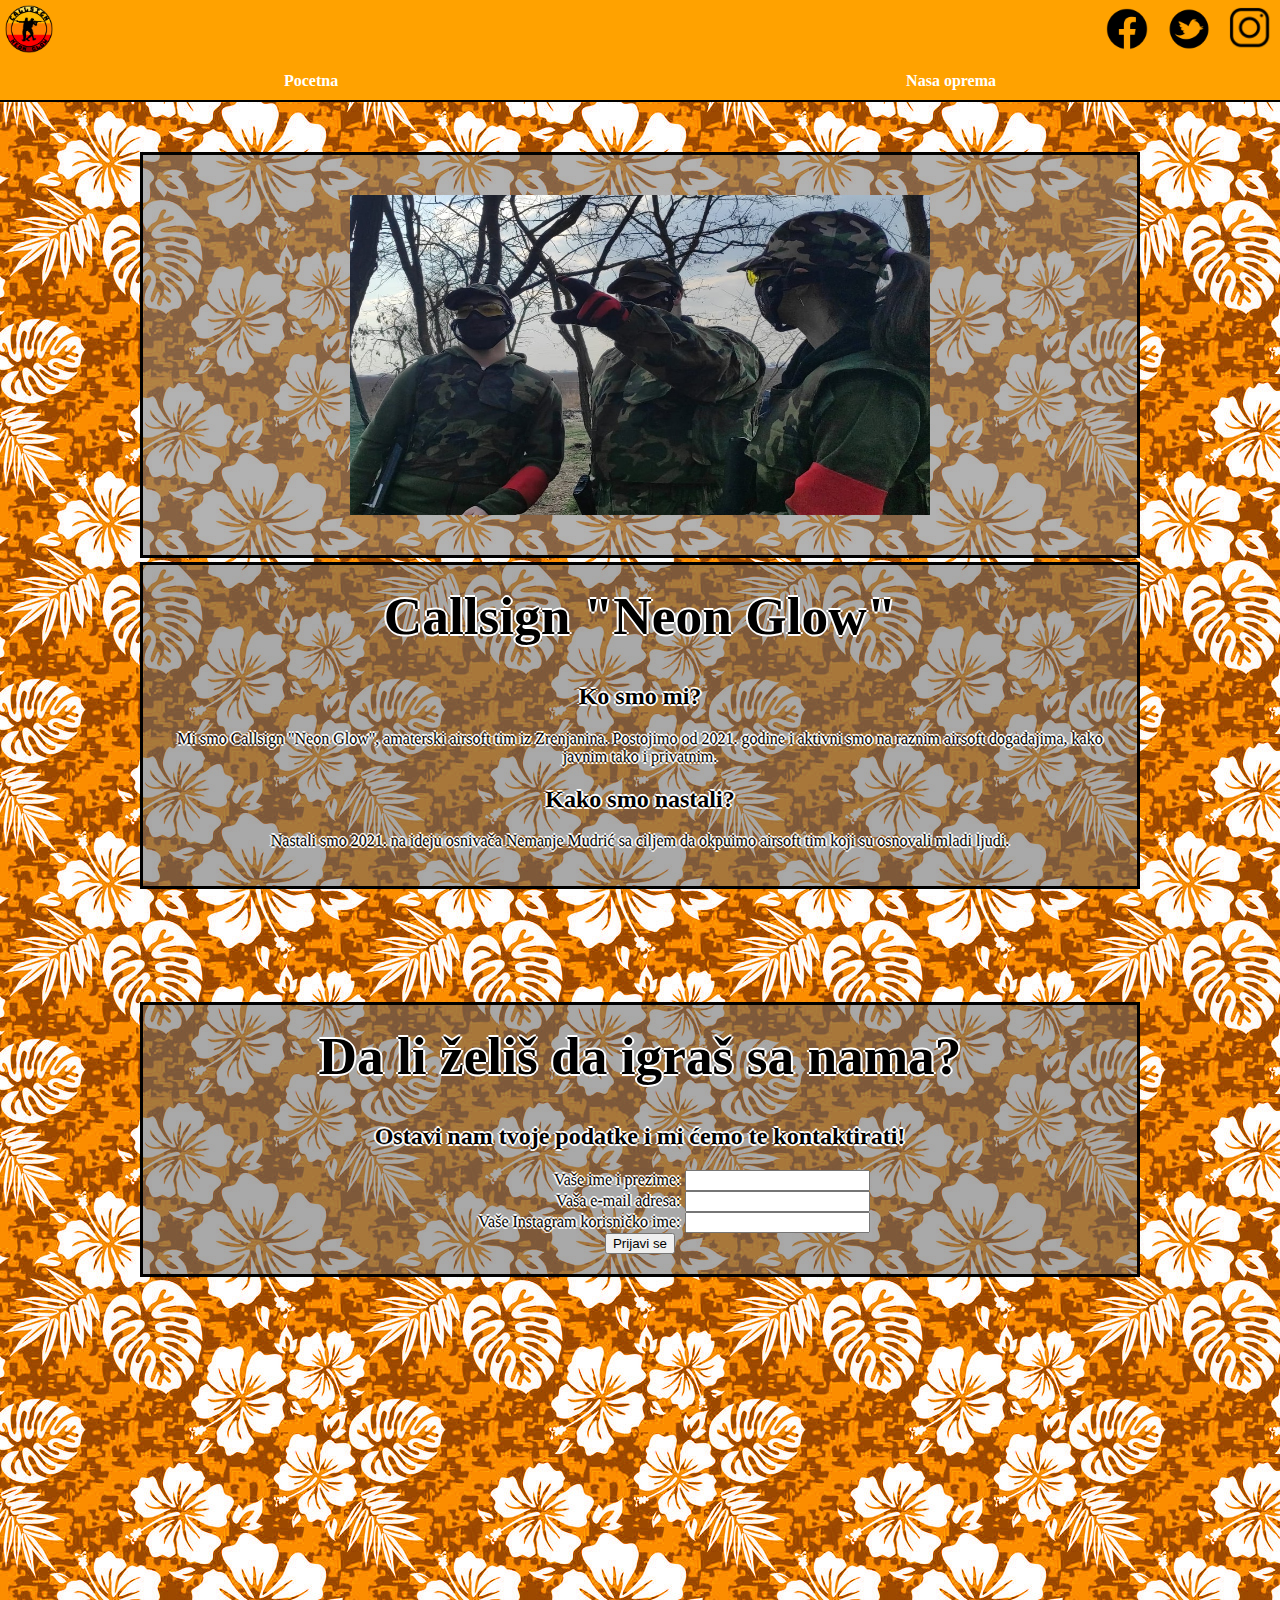
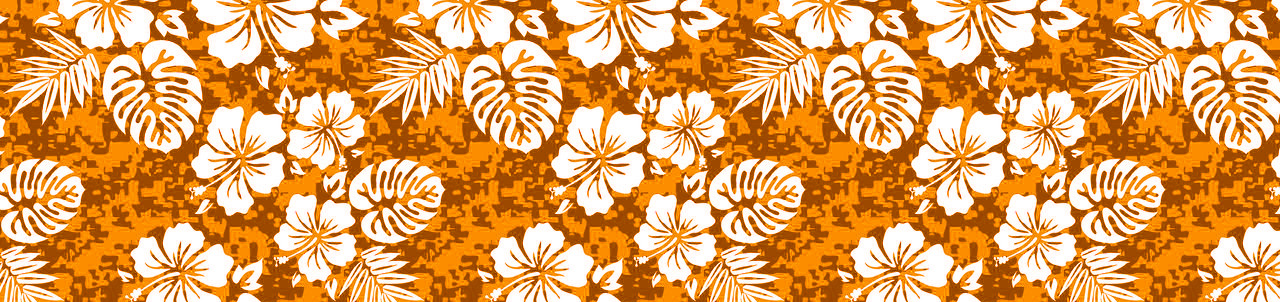
<file: Callsign Neon Glow/index.html>
<!DOCTYPE html>
<html lang="en">
  <head>
      <meta charset="UTF-8">
      <meta http-equiv="X-UA-Compatible" content="IE=edge">
      <meta name="viewport" content="width=device-width, initial-scale=1.0">
      <title>Callsign Neon Glow</title>
      <link rel="stylesheet" href="styles-index.css">
  </head>
  <body>

    <div class="header">


        <div id="logo-i-social">
          <div id="logo-holder">
            <img alt="loading page..." src="images/logos/CNG-logo-reds.png">
          </div>
          <div id="social-holder">
            <a href="https://m.facebook.com/callsign.neon.glow/">
              <img alt="Facebook" src="images/logos/FB-logo.png">
            </a>
            <a href="https://twitter.com/neonglowairsoft">
              <img alt="Twitter" src="images/logos/TW-logo.png">
            </a>
            <a href="https://www.instagram.com/callsign.neon.glow/">
              <img alt="Instagram" src="images/logos/IG-logo.png">
            </a>
          </div>
    </div>
      <nav id="main-menu">
        <a  class="active" href="index.html">Pocetna</a>
        <a class="active" href="oprema.html">Nasa oprema</a>
      </nav>
    </div>

    <div class="page" id="pocetna">
      <div class="column">
          <img src="images/dark-box-pocetna/db1.jpg" id="promeniti">
          <div class="column-data">
            <h1 class="column-title">
              Callsign "Neon Glow"
            </h1>
            <h2 class="column-question" id="h2-1">
              Ko smo mi?
            </h2>
            <p class="column-par" id="par-1">
              Mi smo Callsign "Neon Glow", amaterski airsoft tim iz Zrenjanina. Postojimo od 2021. godine i aktivni smo na raznim airsoft događajima, kako javnim tako i privatnim.<br>
            </p>
            <h2 class="column-question" id="h2-2">
              Kako smo nastali?
            </h2>
            <p class="column-par" id="par-2">
              Nastali smo 2021. na ideju osnivača Nemanje Mudrić sa ciljem da okpuimo airsoft tim koji su osnovali mladi ljudi.<br>
            </p>
            </div>
          </div>
          <div class="page">
            <div class="column">
              <div class="column-data">
                <form name="signup" id="forma">
                  <h1 class="column-title">
                  Da li želiš da igraš sa nama?
                  </h1>
                  <h2 class="column-question" id="h2-1">
                  Ostavi nam tvoje podatke i mi ćemo te kontaktirati!
                  </h2>
                    <div id="unos">
                      <label id="imePrezime" for="ime" placeholder="Unesite Vaše ime">Vaše ime i prezime: </label>
                      <input type="text" name="ime" id="ime" required />
                      <br>
                      <label id="e-mail" for="email" placeholder="Unesite Vašu e-mail adresu">Vaša e-mail adresa: </label>
                      <input type="email" name="email" id="email" required />
                      <br>
                      <label id="username" for="username" placeholder="Unesite Vaše Instagram korisničko ime">Vaše Instagram korisničko ime: </label>
                      <input type="text" name="username" id="korisnicko" />
                      <br>
                    </div>
                    <input type="button" name="submit" id="dugme" value="Prijavi se"/>
                </form>
              </div>
            </div>
        </div>
      </div>
    </div>
    <script src="indexscript.js"></script>
  </body>
</html>
</file>
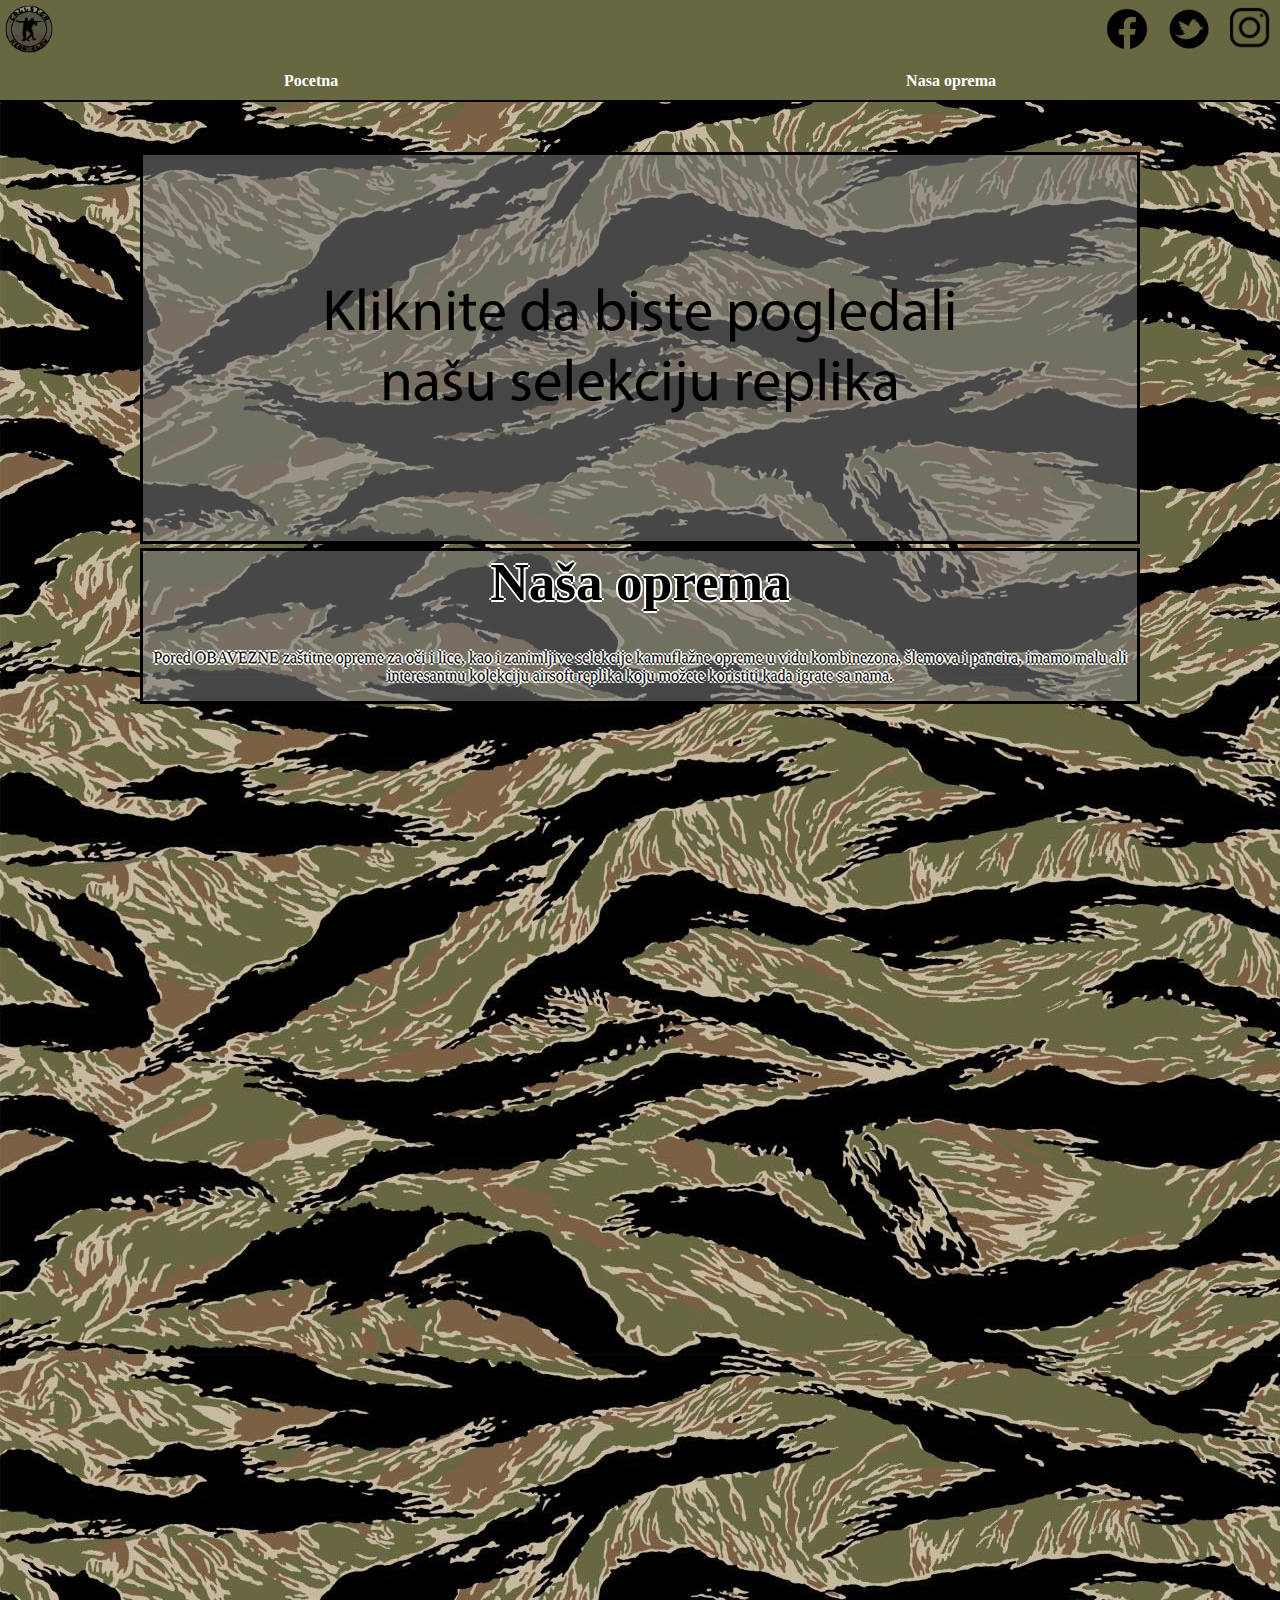
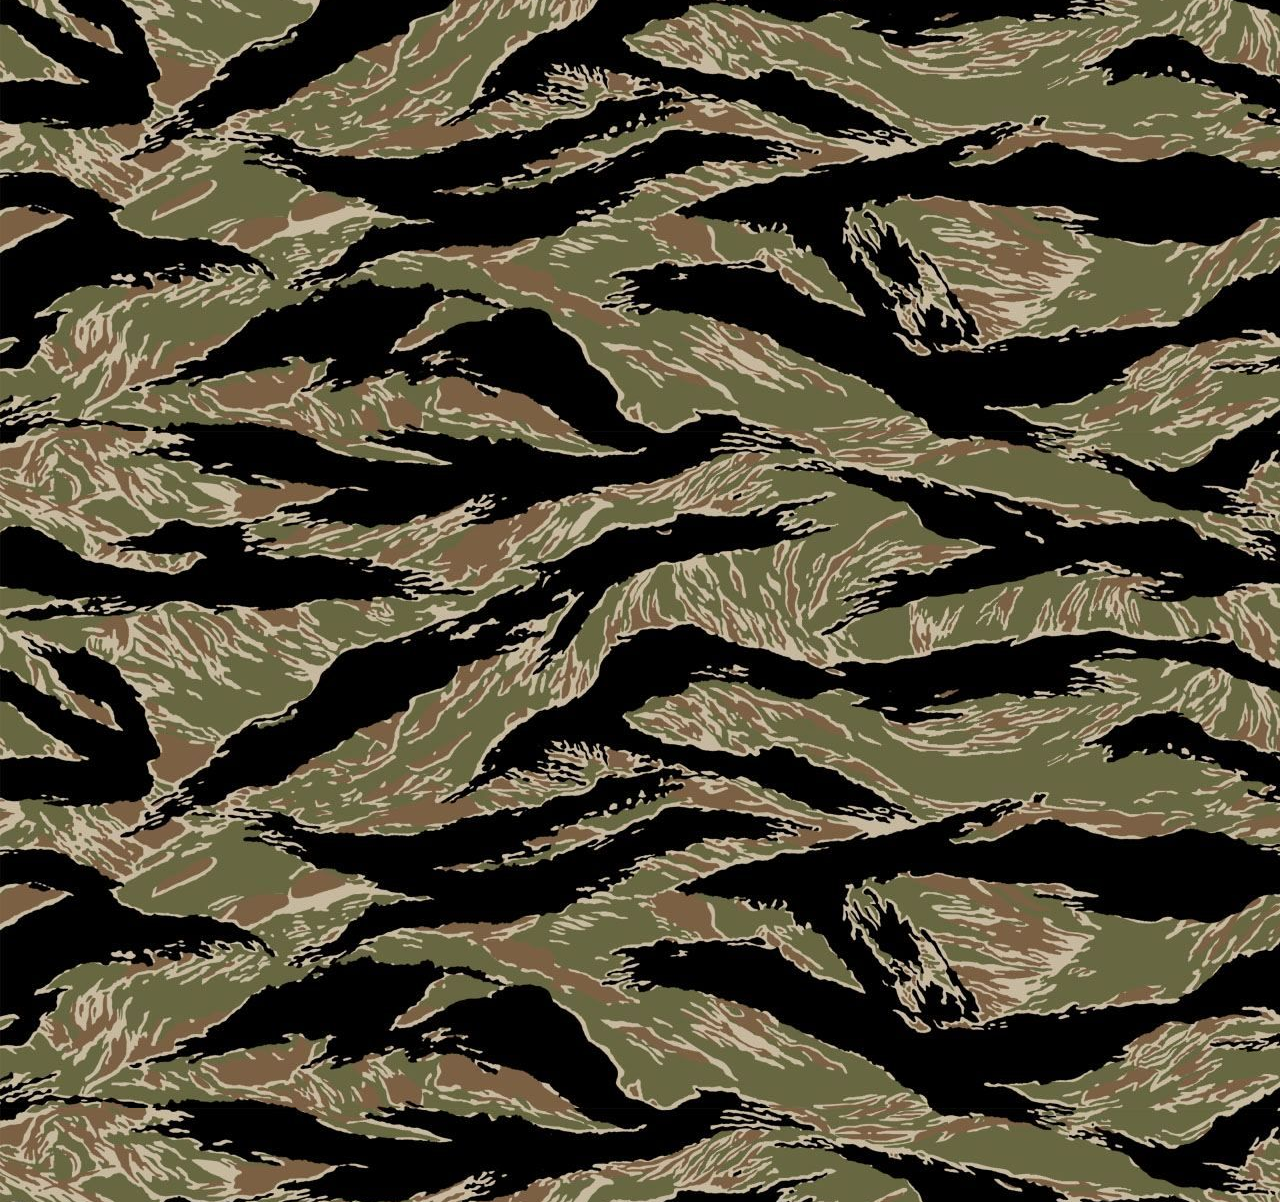
<file: Callsign Neon Glow/oprema.html>
<!DOCTYPE html>
<html lang="en">
  <head>
      <meta charset="UTF-8">
      <meta http-equiv="X-UA-Compatible" content="IE=edge">
      <meta name="viewport" content="width=device-width, initial-scale=1.0">
      <title>Nasa oprema</title>
      <link rel="stylesheet" href="styles-oprema.css">
  </head>
  <body>

    <div class="header">


        <div id="logo-i-social">
          <div id="logo-holder">
            <img alt="loading page..." src="images/logos/CNG-logo-greens.png">
          </div>
          <div id="social-holder">
            <a href="https://m.facebook.com/callsign.neon.glow/">
              <img alt="Facebook" src="images/logos/FB-logo.png">
            </a>
            <a href="https://twitter.com/neonglowairsoft">
              <img alt="Twitter" src="images/logos/TW-logo.png">
            </a>
            <a href="https://www.instagram.com/callsign.neon.glow/">
              <img alt="Instagram" src="images/logos/IG-logo.png">
            </a>
          </div>
    </div>
      <nav id="main-menu">
        <a  class="active" href="index.html">Pocetna</a>
        <a class="active" href="oprema.html">Nasa oprema</a>
      </nav>
    </div>

    <div class="page" id="pocetna">
      <div class="column">
          <img src="images/dark-box-oprema/db0.png" id="promeniti">
          <div class="column-data">
            <h1 class="column-title" id="naslov">
              Naša oprema
            </h1>
            <p class="column-par" id="opis">
              Pored OBAVEZNE zaštitne opreme za oči i lice, kao i zanimljive selekcije kamuflažne opreme u vidu kombinezona, šlemova i pancira, imamo malu ali interesantnu kolekciju airsoft replika koju možete koristiti kada igrate sa nama.
            </p>
          </div>
        </div>
      </div>
    </div>





    <div class="page">
    <div class="column"></div></div>
    <div class="page">
    <div class="column"></div></div>

    <script src="opremascript.js"></script>

  </body>

</html>
</file>
<file: Callsign Neon Glow/styles-index.css>
/*.wrap {

    display: grid;
    background: ddd;
    height: 500px;
    grid-template-rows: repeat(3, 1fr);
    grid-template-columns: repeat(3, minmax(200px,300px));
    grid-gap: 20px;
    }
    responsive stranica sa upotrebom query-ja*//*
      @media (max-width:768px);
      .wrapp {
       
        grid-template-columns: 1fr 1fr;
        /*prilikom smanjenja ili sirenja prozora, kada smanjim ekran na 768 piksela, imacu dve kolone*//*
      } 
      @media (max-width: 576px);
      .wrapp {

        grid-template-columns: 1fr;
      }



    .item {
    
        text-align: center;
        background-color: deepskyblue;
    
        }*/
.header {
  
  border-bottom:2px solid;
  color:#black;
  background-color: #ffa200;
  
}

.page {

}
.footer {
}

.column {

  width:1000px;
  margin:0px auto;

}

body {
  margin:0px;
  padding:0px;
  background:url("images/backgrounds/hawaii-yel.jpg");
  background-repeat: repeat;
}

.page .column {
  height:100vh;

}

#logo-i-social {
  display:flex;
}

#logo-holder {
  flex-grow:1;
}

#social-holder {
  flex-grow:1;
  text-align:right;
}

#main-menu {
  display:flex;
  

}

#main-menu a {
  flex-grow:1;
  text-align:center;
  display:block;
  padding:10px 0;
  text-decoration:none;
  transition:400ms;
  font-weight: bold;
  color:white;
}

#main-menu a:hover, #main-menu a:active
{
  background:#ffe100; 
color:black;
  
}

#social-holder a img {
  
  width:48px;
  height:48px;
  margin:5px;
  
}

#social-holder a {
  text-decoration:none;
  
  
}
#logo-holder  img {
  width:48px;
  height:48px;
  text-decoration:none;
  margin:5px;
  
}

#pocetna { 
text-align:center;
color:black;
}

#pocetna h1 {
  font-size:40pt;
  margin-top:0px;

  font-weight: bold;
}


#promeniti{
  margin-top: 50px;
  height:320px;
  width:580px;
  border: 3px solid black;
  background-color: #77777790;
  padding:40px 207px;
  cursor: pointer;
}

#promeniti img{

}

.column-data{
  border: 3px solid black;
  background-color: #66666690;
  font-family: Arial Black;
  padding: 20px;
  text-shadow: -2px 0 white, 0 2px white, 2px 0 white, 0 -2px white;
}

.column-title{

}

.column-par{

}

#forma{
  font-family: Arial Black;
  text-shadow: -2px 0 white, 0 2px white, 2px 0 white, 0 -2px white;
}

#unos{
  text-align:right;
  margin-right:247.5px;
}
</file>
<file: Callsign Neon Glow/styles-oprema.css>
/*.wrap {

    display: grid;
    background: ddd;
    height: 500px;
    grid-template-rows: repeat(3, 1fr);
    grid-template-columns: repeat(3, minmax(200px,300px));
    grid-gap: 20px;
    }
    responsive stranica sa upotrebom query-ja*//*
      @media (max-width:768px);
      .wrapp {
       
        grid-template-columns: 1fr 1fr;
        /*prilikom smanjenja ili sirenja prozora, kada smanjim ekran na 768 piksela, imacu dve kolone*//*
      } 
      @media (max-width: 576px);
      .wrapp {

        grid-template-columns: 1fr;
      }



    .item {
    
        text-align: center;
        background-color: deepskyblue;
    
        }*/
.header {
  
  border-bottom:2px solid;
  color:#black;
  background-color: #676741;
  
}

.page {

}
.footer {
}

.column {

  width:1000px;
  margin:0px auto;

}

body {
  margin:0px;
  padding:0px;
  background:url("images/backgrounds/tiger-camo.jpg");
background-repeat: repeat;
}

.page .column {
  height:100vh;

}

#logo-i-social {
  display:flex;
}

#logo-holder {
  flex-grow:1;
}

#social-holder {
  flex-grow:1;
  text-align:right;
}

#main-menu {
  display:flex;
  

}

#main-menu a {
  flex-grow:1;
  text-align:center;
  display:block;
  padding:10px 0;
  text-decoration:none;
  transition:400ms;
  font-weight: bold;
  color:white;
}

#main-menu a:hover, #main-menu a:active
{
  background:#818138; 
color:black;
  
}

#social-holder a img {
  
  width:48px;
  height:48px;
  margin:5px;
  
}

#social-holder a {
  text-decoration:none;
  
  
}
#logo-holder  img {
  width:48px;
  height:48px;
  text-decoration:none;
  margin:5px;
  
}

#pocetna { 
text-align:center;
color:black;
}

#pocetna h1 {
  font-size:40pt;
  margin-top:0px;

  font-weight: bold;
}


#promeniti{
  margin-top: 50px;
  height:306px;
  width:680px;
  border: 3px solid black;
  background-color: #77777795;
  padding:40px 157px;
  cursor: pointer;

}

#promeniti img{

}

.column-data{
  border: 3px solid black;
  background-color: #77777795;
  font-family: Arial Black;
  text-shadow: -2px 0 white, 0 2px white, 2px 0 white, 0 -2px white;
}

.column-title{

}
</file>
